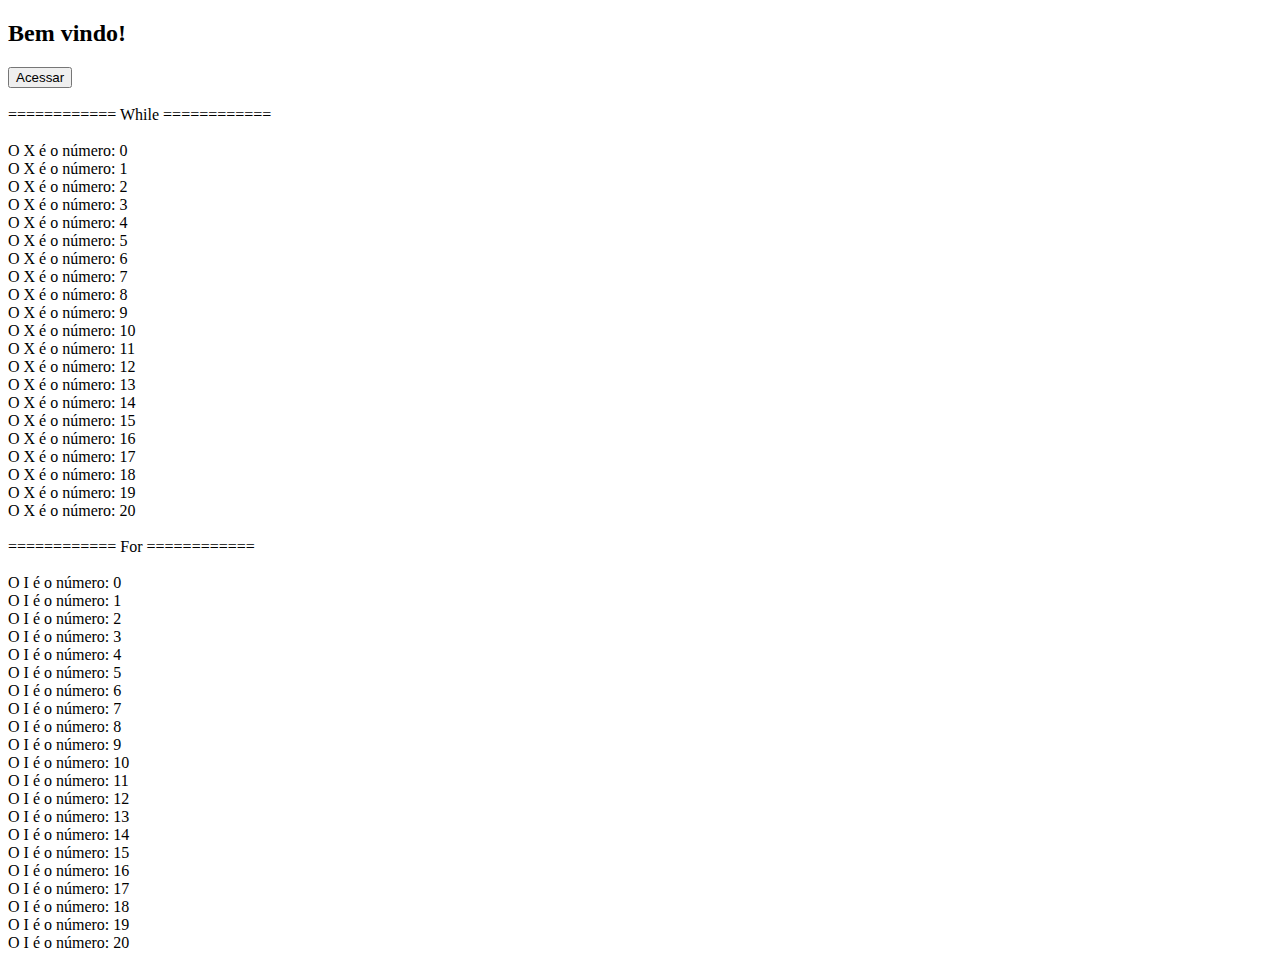
<file: scripts-beginner/index.html>
<!DOCTYPE html>
<html lang="en">
  <head>
    <meta charset="UTF-8" />
    <meta name="viewport" content="width=device-width, initial-scale=1.0" />
    <title>JavaScript</title>
  </head>
  <body>
    <h2 id="area">Bem vindo!</h2>

    <button onclick="entrar()">Acessar</button>

    <script src="loops.js"></script>
  </body>
</html>
</file>
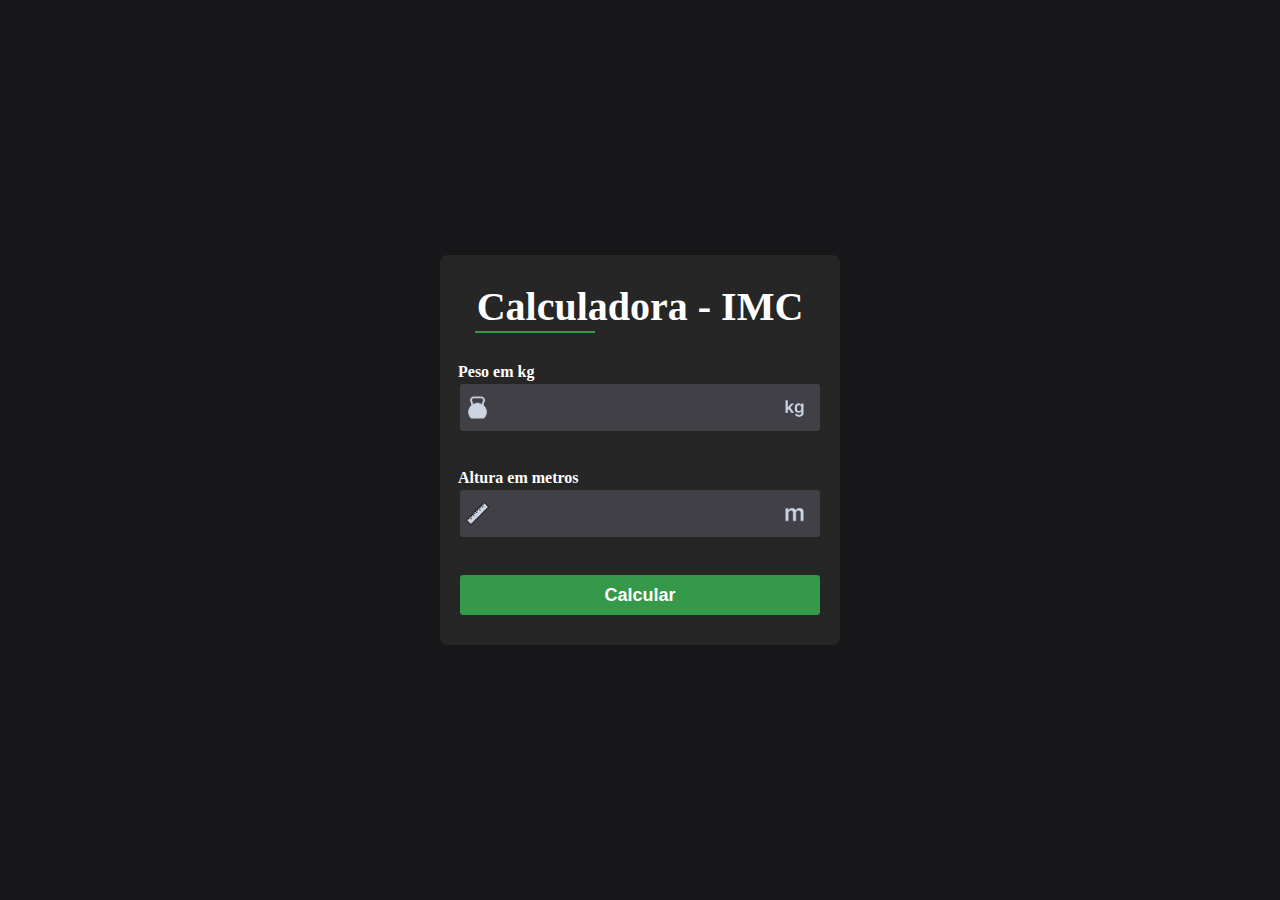
<file: scripts-advanced/calculadoraDeIMC/index.html>
<!DOCTYPE html>
<html lang="en">
  <head>
    <meta charset="UTF-8" />
    <meta name="viewport" content="width=device-width, initial-scale=1.0" />
    <title>Calculadora de IMC</title>
    <link rel="shortcut icon" href="images/favicon.ico" type="image/x-icon">
    <link rel="stylesheet" href="style.css" />
  </head>
  <body>
    <div id="container">
      <h1 id="title">Calculadora - IMC</h1>
      <div id="linha"></div>

      <form onsubmit="return calcular(event)">
        <label for="peso">Peso em kg</label> <br />

        <img src="images/peso.png" alt="peso" />
        <img src="images/kg.png" alt="kg" class="medida" />

        <input type="text" id="peso" class="inputs" name="peso"/> <br /><br />

        <label for="altura">Altura em metros</label> <br />

        <img src="images/regua.png" alt="régua" />
        <img src="images/m.png" alt="metros" class="medida" />

        <input type="text" id="altura" class="inputs" name="altura"/> <br /><br />

        <button type="submit" id="button">Calcular</button>
      </form>

      <div id="resultado">
        <div class="linhas"></div>

        <div id="areaImc">
          <div id="resultadoImc">
            <h1 id="titleImc"></h1>
            <p style="margin-top: -30px">Seu IMC</p>
          </div>

          <div id="areaTextImc">
            <p id="descriptionImc"></p>
          </div>
        </div>

        <div class="linhas"></div>

        <div id="areaLink">
          <div>
            <a
              href="https://mundoeducacao.uol.com.br/saude-bem-estar/imc.htm"
              target="_blank"
              >Mais informações sobre imc</a
            >
            <img
              src="images/link.png"
              alt="icon link"
              style="width: 30px; height: 30px"
            />
          </div>
        </div>
      </div>
    </div>
    <script src="script.js"></script>
  </body>
</html>
</file>
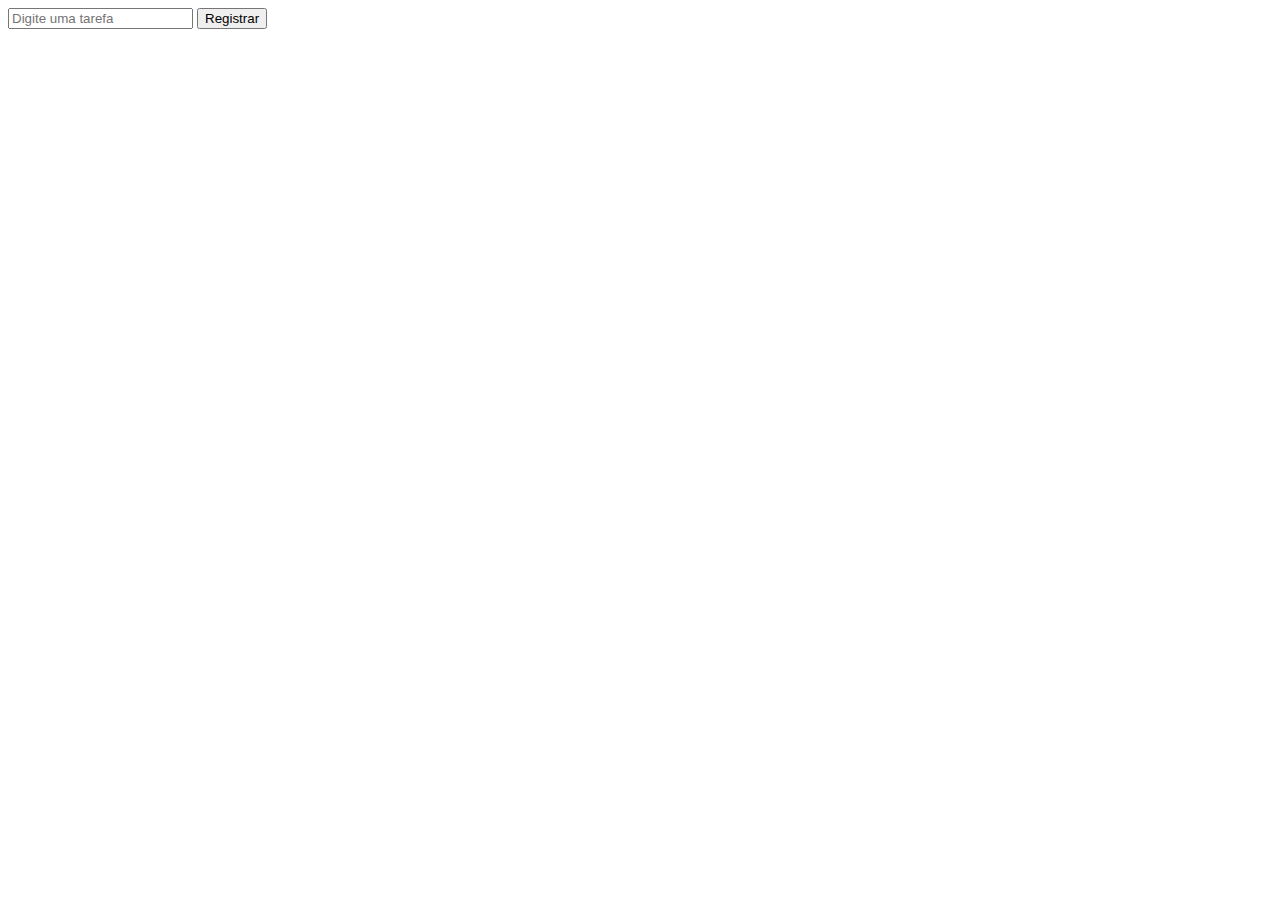
<file: scripts-advanced/principal/Atividades/ListaDeTarefas/index.html>
<!DOCTYPE html>
<html lang="en">
<head>
    <meta charset="UTF-8">
    <meta name="viewport" content="width=device-width, initial-scale=1.0">
    <title>Lista de Tarefas - JS</title>
</head>
<body>
    
    <div id="app">
        <input type="text" placeholder="Digite uma tarefa">
        <button>Registrar</button>

        <ul></ul>        
    </div>
    

    <script src="script.js"></script>
</body>
</html>
</file>
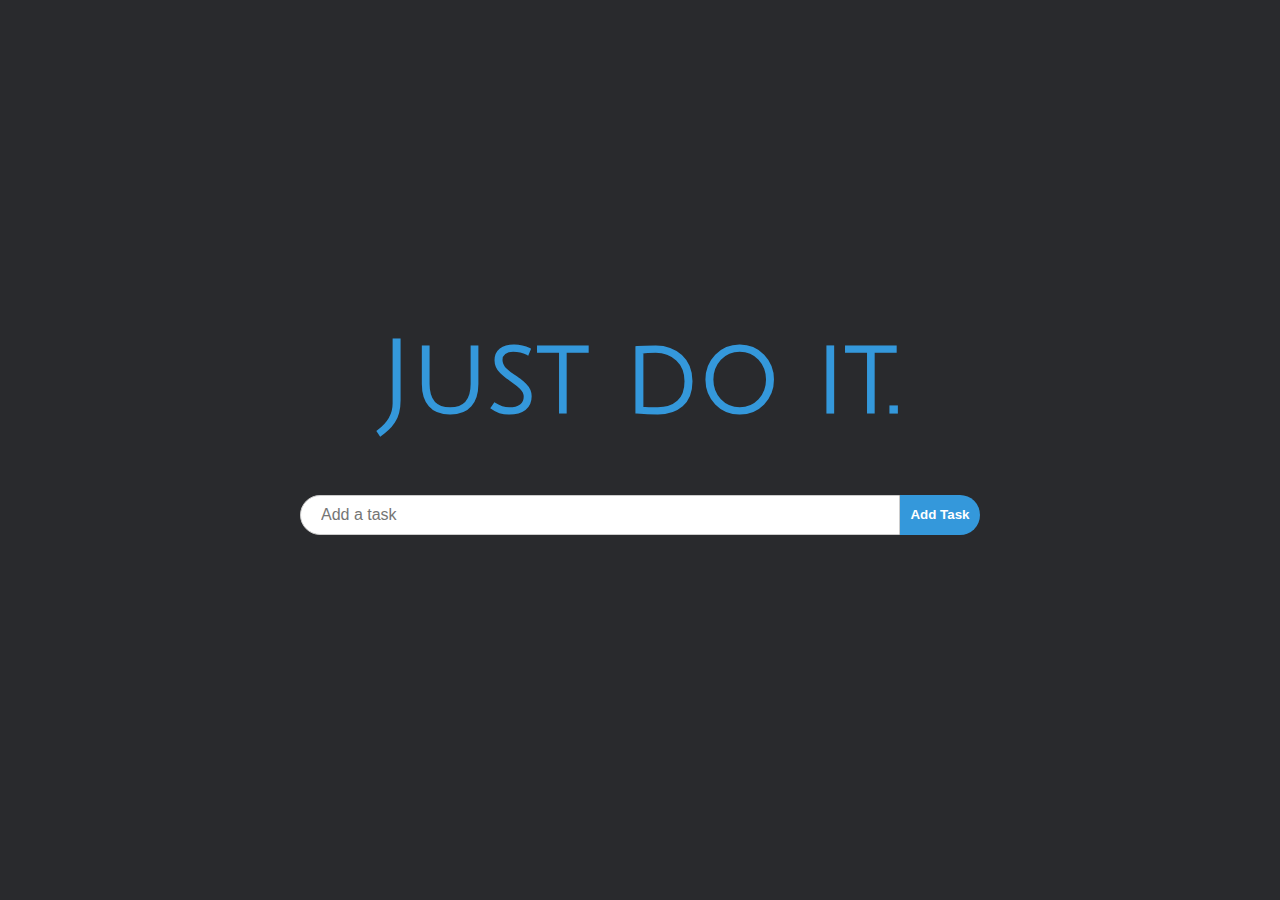
<file: scripts-advanced/principal/Atividades/ListaDeTarefas/nextLevel/index.html>
<!DOCTYPE html>
<html lang="en">
  <head>
    <meta charset="UTF-8" />
    <meta name="viewport" content="width=device-width, initial-scale=1.0" />
    <title>To-do List</title>

    <link rel="stylesheet" href="style.css" />
    <link rel="shortcut icon" href="favicon.svg" type="image/x-icon" />
  </head>
  <body>
    <div id="container">
      <div id="title">
        <h1>Just do it.</h1>
      </div>

      <div id="areaText">
        <input type="text" id="task" placeholder="Add a task" />
        <button id="addButton">Add Task</button>
      </div>

      <div id="areaList">
        <ul></ul>
      </div>
    </div>
    <script src="script.js"></script>
  </body>
</html>
</file>
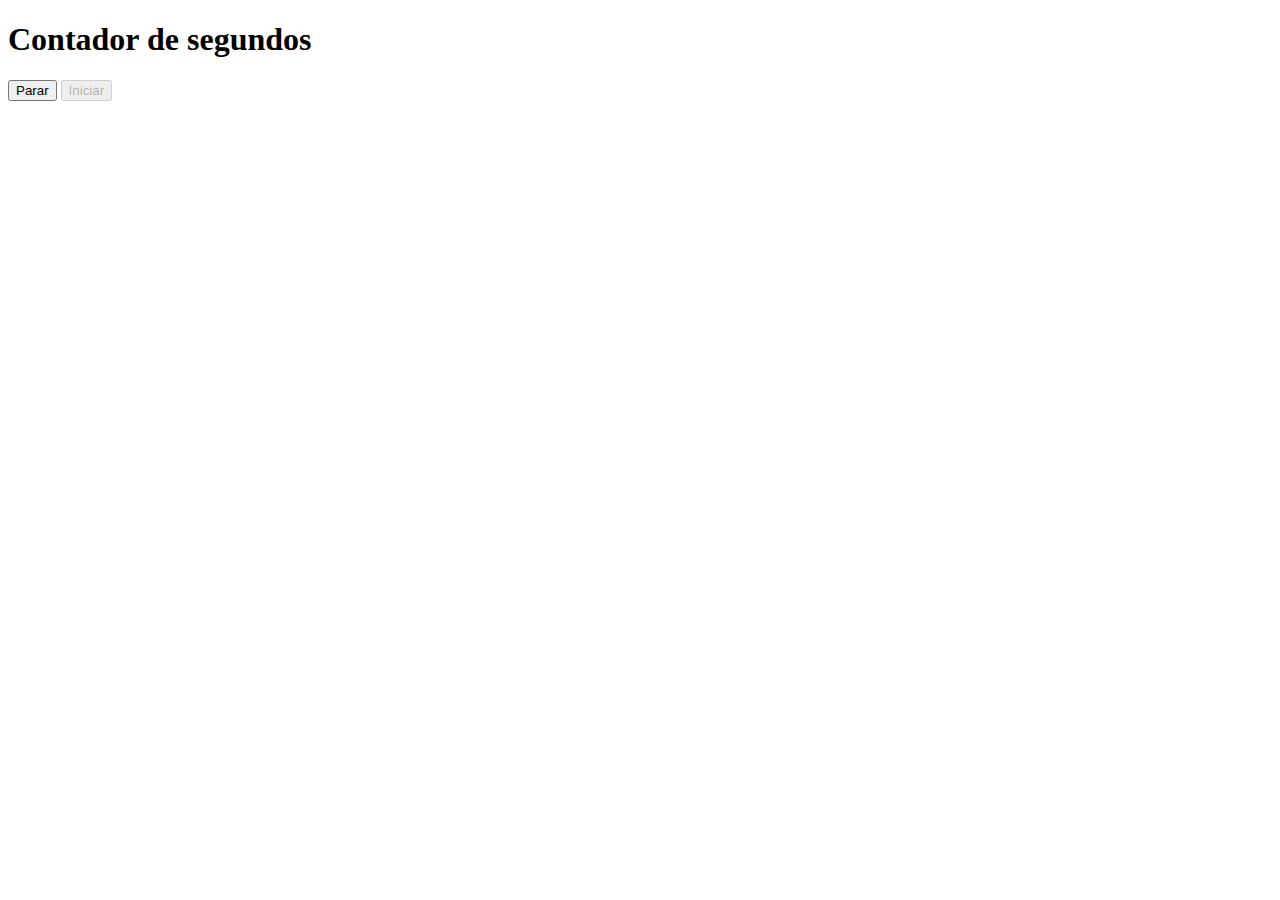
<file: scripts-advanced/principal/Atividades/temporizadores/contadorDeSegundos/index.html>
<!DOCTYPE html>
<html lang="en">
<head>
    <meta charset="UTF-8">
    <meta name="viewport" content="width=device-width, initial-scale=1.0">
    <title>Contador de Segundos</title>
</head>
<body>
    <h1>Contador de segundos</h1>

    <p id="seconds"></p>

    <button onclick="stopInterval()" id="stopButton">Parar</button>
    <button onclick="startInterval()" id="startButton">Iniciar</button>

    <script src="script.js"></script>
</body>
</html>
</file>
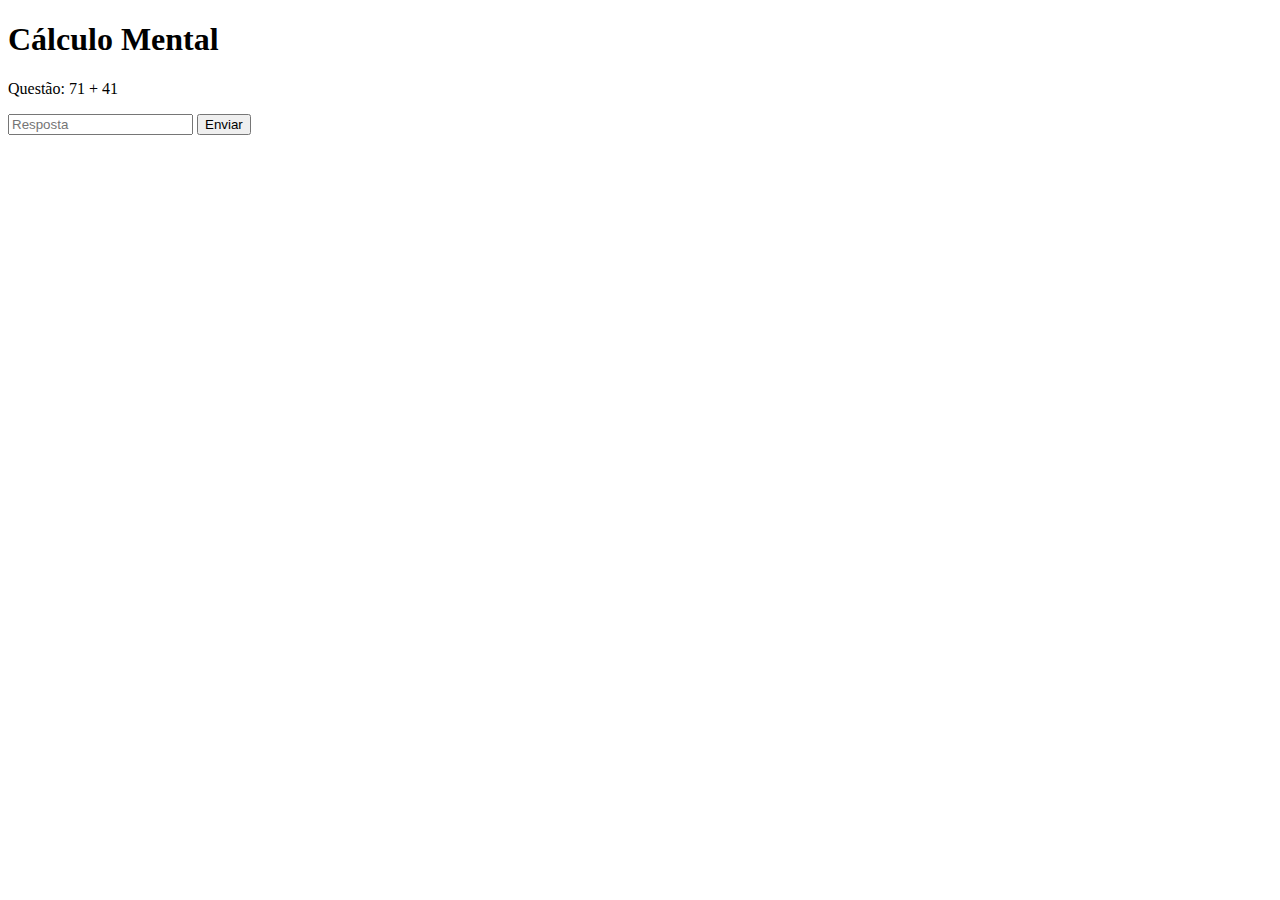
<file: scripts-advanced/principal/Atividades/temporizadores/cronometroComLimite/index.html>
<!DOCTYPE html>
<html lang="en">
  <head>
    <meta charset="UTF-8" />
    <meta name="viewport" content="width=device-width, initial-scale=1.0" />
    <title>Cálculo Mental</title>
  </head>
  <body>
    <h1>Cálculo Mental</h1>

    <p id="questao"></p>
    <p id="tempo"></p>


    <div id="container">
      <input type="number" placeholder="Resposta" id="resposta"/>
      <button onclick="enviar()">Enviar</button>
    </div>

    <script src="script.js"></script>
  </body>
</html>
</file>
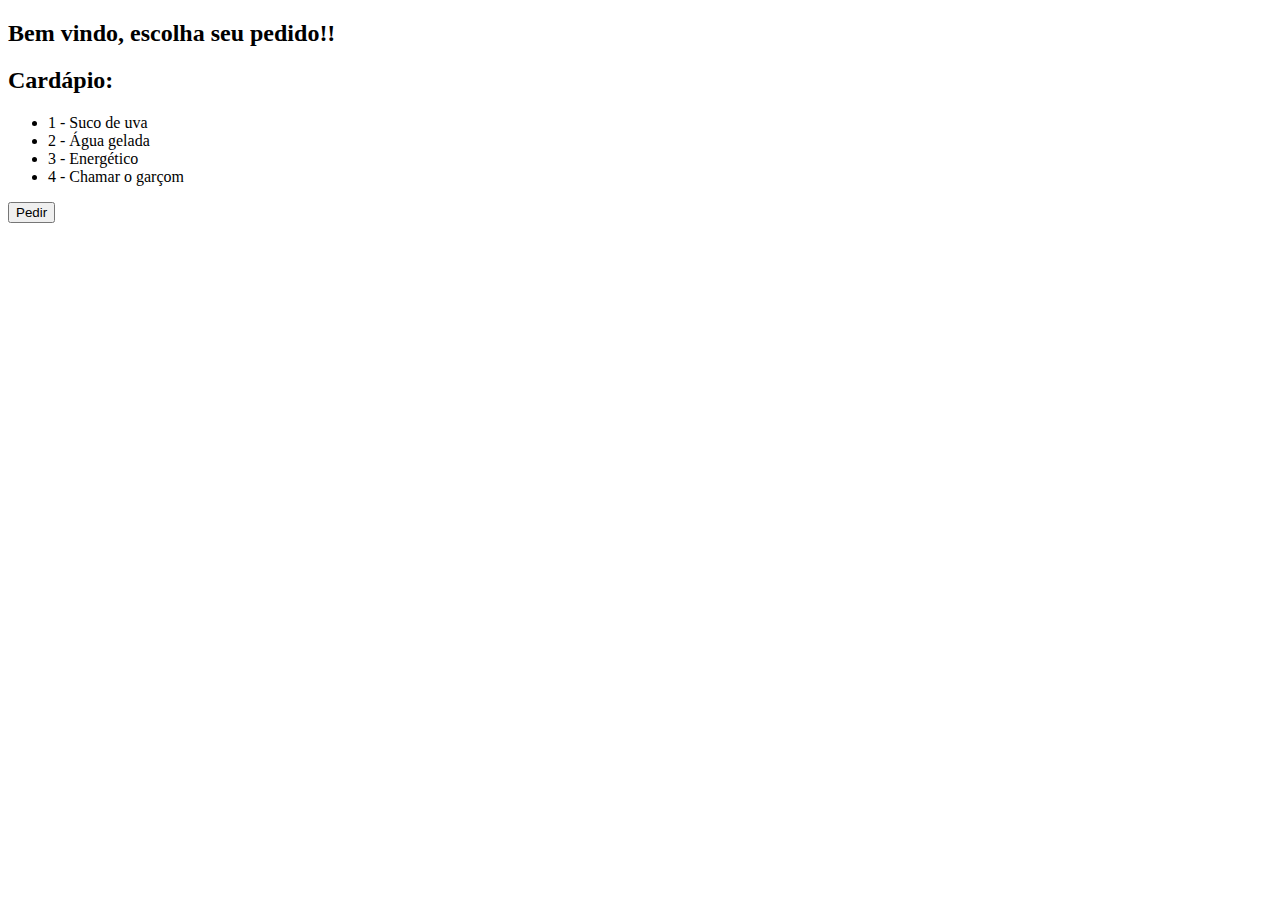
<file: scripts-beginner/switch/switch.html>
<!DOCTYPE html>
<html lang="en">
<head>
    <meta charset="UTF-8">
    <meta name="viewport" content="width=device-width, initial-scale=1.0">
    <title>Cardápio</title>
</head>
<body> 
    <h2>Bem vindo, escolha seu pedido!!</h2>
    <h2>Cardápio: </h2>

    <ul>
        <li>1 - Suco de uva</li>
        <li>2 - Água gelada</li>
        <li>3 - Energético</li>
        <li>4 - Chamar o garçom</li>
    </ul>

    <button onclick="pedir()">Pedir</button>

    <script src="switch.js"></script>
</body>
</html>
</file>
<file: scripts-advanced/calculadoraDeIMC/style.css>
@charset "UTF-8";

html {
  height: 100%;
  margin: 0;
  display: flex;
  justify-content: center;
  align-items: center;
  background-color: #18181a;
  color: #fff;
}

#container {
  background-color: #262626;
  width: 400px;
  text-align: center;
  border-radius: 8px;
  padding-top: 1px;
  padding-bottom: 30px;
}

h1 {
  font-size: 40px;
}

#linha {
  background-color: #349948;
  height: 2px;
  width: 120px;
  margin-top: -25px;
  margin-left: 35px;
}

label {
  display: flex;
  align-self: flex-start;
  margin-left: 18px;
  margin-bottom: -15px;
  margin-top: 30px;
  font-weight: bold;
}

.inputs {
  width: 70%;
  height: 45px;
  background-color: #404046;
  border-style: none;
  border-radius: 3px;
  margin-bottom: -10px;
  position: relative;
  padding-left: 40px;
  padding-right: 40px;
  font-size: 20px;
  color: #fff;
}

button {
  background-color: #349948;
  border-style: none;
  width: 90%;
  height: 40px;
  margin-top: 30px;
  border-radius: 3px;
  color: #fff;
  font-weight: bold;
  font-size: 18px;
}

img {
  width: 55px;
  height: 55px;
  margin-left: -10px;
  margin-top: -4px;
  position: absolute;
  z-index: 1;
}

.medida {
  margin-left: 312px;
  width: 45px;
  height: 45px;
  margin-top: 2px;
}

#resultado {
  display: flex;
  display: none;
  align-items: center;
  flex-direction: column;
  margin-top: 30px;
}

.linhas {
  width: 90%;
  height: 1px;
  background-color: gray;
}

#areaImc {
  display: flex;
  align-items: center;
  align-self: flex-start;
  flex-direction: row;
  gap: 40px;
}

#resultadoImc {
  display: flex;
  flex-direction: column-reverse;
  margin-left: 25px;
  margin-top: -22px;
}

#areaTextImc {
  width: 240px;
  text-align: center;
  margin-left: -20px;
}

h1#titleImc {
  color: #349948;
}

#descriptionImc {
  font-size: 18px;
}

#areaLink {
  margin-top: 20px;
  margin-bottom: -10px;
}

a {
  color: #349948;
  text-decoration: none;
  margin-right: 5px;
  margin-left: -10px;
}
a:hover {
  text-decoration: underline;
}
</file>
<file: scripts-advanced/principal/Atividades/ListaDeTarefas/nextLevel/style.css>
@charset "UTF-8";

@import url('https://fonts.googleapis.com/css2?family=Julius+Sans+One&display=swap');

* {
  margin: 0;
  padding: 0;
  box-sizing: border-box;
}

body {
  height: 100vh;
  background-color: #292A2D;
  display: flex;
  justify-content: center;
  align-items: center;
}

#title {
  text-align: center;
  margin-bottom: 60px;
}
h1 {
  font-size: 100px;
  font-family: "Julius Sans One";
  color: #3498DB;
}

#areaText {
  display: flex;
}

#areaList {
  display: flex;
  justify-content: center;
  align-items: center;
  margin-top: 10px;
}

input {
  height: 40px;
  width: 600px;
  border-top-left-radius: 20px;
  border-bottom-left-radius: 20px;
  border-width: 1px;
  border-color: #CCCCCC;
  border-style: solid;
  color: #333333;
  padding-left: 20px;
  font-size: 16px;
}
input:focus {
  outline: none;
}

button {
  height: 40px;
  border-top-right-radius: 20px;
  border-bottom-right-radius: 20px;
  width: 80px;
  background-color: #3498DB;
  color: #fff;
  font-weight: bold;
  border-style: none;
}
button:hover {
  background-color: #2980B9;
}

ul {
  list-style-type: none;
  margin-top: 30px;
}

li {
  min-width: 350px;
  margin-top: 20px;
  text-decoration: none;
  border-width: 1px;
  border-color: #EEEEEE;
  border-style: solid;
  background-color: #fff;
  color: #333333;
  height: 40px;
  border-radius: 20px;
  display: flex;
  align-items: center;
  padding: 0px 15px 0px 15px;
}

a {
  text-decoration: none;
  color: #2980B9;
  margin-left: 100px;
}

li {
  display: flex;
  justify-content: space-between;
}
</file>
